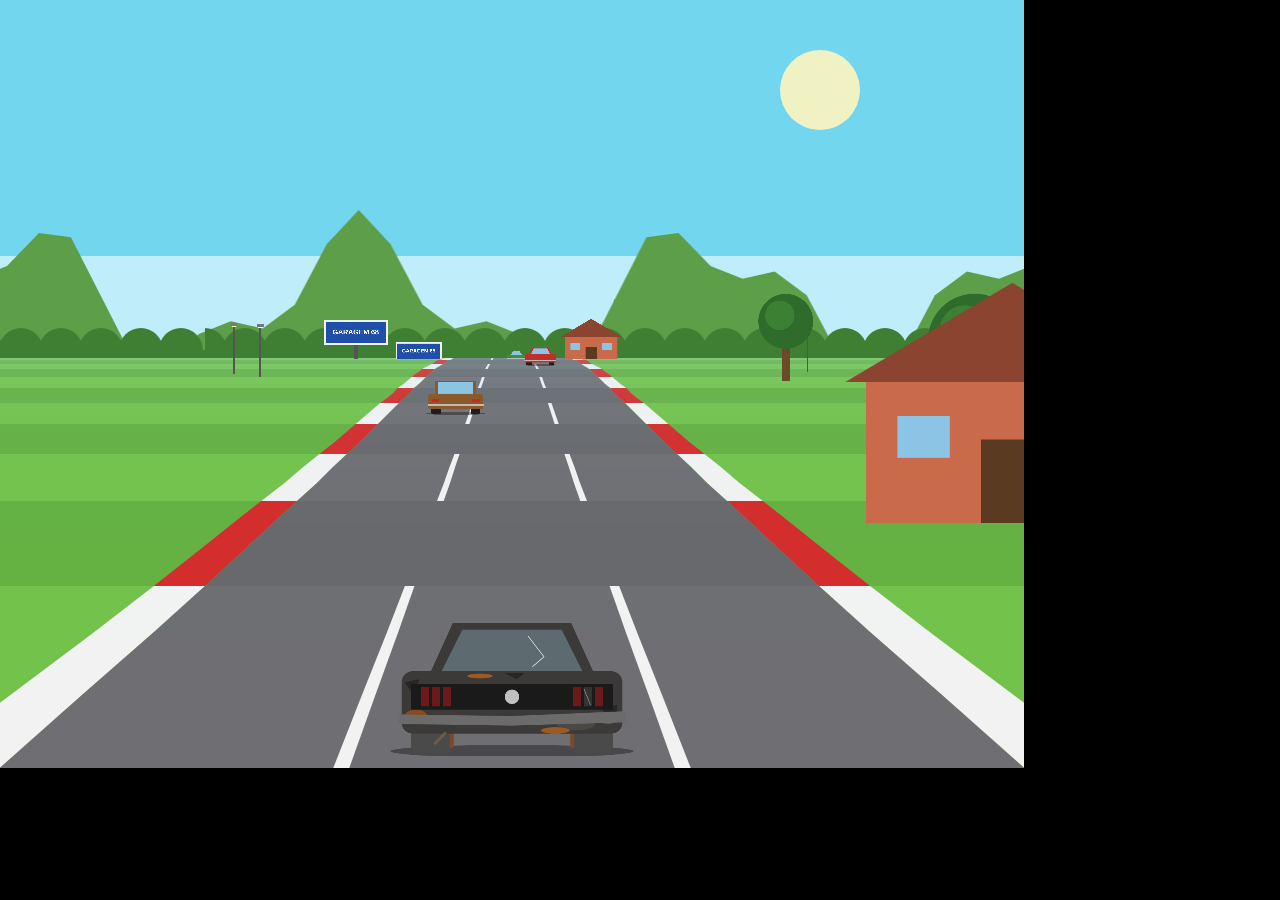
<file: docs/arquitetura/referencia/prototipo-render.html>
<!doctype html><html><body style="margin:0;background:#000"><canvas id=c width=1024 height=768></canvas>
<!-- PROTÓTIPO DE REFERÊNCIA (não é código do jogo). Abrir via servidor: http://localhost:8080/docs/arquitetura/referencia/prototipo-render.html?t=t1&z=31000&x=0.1&s=0.4&st=ferrado
     Parâmetros: t=pista, z=posição, x=lateral do jogador, s=direção -1..1, st=ferrado|rest|max, mode=cars. Mostra as fórmulas de 07 §7.1, §7.6 e §7.7 funcionando. Simplificações do protótipo: o deslocamento do fundo usa a posição em vez de 07 §7.7 (curva × velocidade) e os adversários são fixos. -->
<script>
let M,TR,TH,B;
async function boot(){const g=f=>fetch('../dados/'+f).then(r=>r.json());[M,TR,TH,B]=await Promise.all([g('assets.manifest.json'),g('tracks.json'),g('themes.json'),g("balance.json")]);SEG=B.physics.segmentLength;main();}
function paint(ctx,shapes){for(const s of shapes){ctx.save();ctx.globalAlpha=s.a??1;ctx.fillStyle=s.fill||'#f0f';ctx.strokeStyle=s.stroke||'#f0f';
 switch(s.t){case'rect':ctx.fillRect(s.x,s.y,s.w,s.h);break;case'rrect':ctx.beginPath();ctx.roundRect(s.x,s.y,s.w,s.h,s.r);ctx.fill();break;
 case'circle':ctx.beginPath();ctx.arc(s.x,s.y,s.r,0,7);ctx.fill();break;case'ellipse':ctx.beginPath();ctx.ellipse(s.x,s.y,s.rx,s.ry,0,0,7);ctx.fill();break;
 case'poly':ctx.beginPath();s.pts.forEach((p,i)=>i?ctx.lineTo(p[0],p[1]):ctx.moveTo(p[0],p[1]));ctx.closePath();ctx.fill();break;
 case'line':ctx.lineWidth=s.w;ctx.lineCap='round';ctx.beginPath();ctx.moveTo(s.x1,s.y1);ctx.lineTo(s.x2,s.y2);ctx.stroke();break;
 case'text':ctx.font=`bold ${s.size}px sans-serif`;ctx.textAlign='center';ctx.textBaseline='middle';ctx.fillText(s.text,s.x,s.y);break;}ctx.restore();}}
const cache={};function img(id,scale=2){if(cache[id])return cache[id];const a=M.images[id];const c=document.createElement('canvas');c.width=a.size[0]*scale;c.height=a.size[1]*scale;const x=c.getContext('2d');x.scale(scale,scale);paint(x,a.ph);return cache[id]=c;}
const order=["sombra","neon","pneus","rodas","carroceria","pintura","ferrugem","amassados","faixas","adesivos","vidros","capo","escapamento","parachoques","farois","aero","aerofolio","luzes"];
const STATES={ferrado:{sombra:"base",pneus:"careca",rodas:"enferrujada",carroceria:"base",pintura:"desbotada",ferrugem:"ferrugem",amassados:"amassado",vidros:"trincado",escapamento:"furado",parachoques:"amassado",farois:"trincado"},
rest:{sombra:"base",pneus:"novo",rodas:"original",carroceria:"base",pintura:"preta_brilhante",vidros:"limpo",escapamento:"simples",parachoques:"cromado",farois:"novo"},
max:{sombra:"base",neon:"azul",pneus:"slick",rodas:"cinco_raios",carroceria:"base",pintura:"preta_brilhante",faixas:"dupla_branca",adesivos:"numero_68",vidros:"limpo",capo:"compressor",escapamento:"esportivo",parachoques:"cromado",farois:"novo",aero:"kit",aerofolio:"asa_alta",luzes:"auxiliares"}};
function composite(view,st){const a=M.images[`car.${view}.sombra.base`];const c=document.createElement('canvas');c.width=a.size[0]*2;c.height=a.size[1]*2;const x=c.getContext('2d');
 for(const l of order){if(!st[l])continue;x.drawImage(img(`car.${view}.${l}.${st[l]}`),0,0);}return c;}
// ---- road build (07 §7.1)
let SEG;
const easeIn=(a,b,p)=>a+(b-a)*p*p, easeOut=(a,b,p)=>a+(b-a)*(1-(1-p)*(1-p)), easeInOut=(a,b,p)=>a+(b-a)*((-Math.cos(p*Math.PI)/2)+0.5);
function buildRoad(t){const segs=[];let y=0;
 for(const s of t.sections){const [e,h,l]=s.n,tot=e+h+l,y0=y,y1=y+s.hill*SEG;
  for(let n=0;n<tot;n++){const c=n<e?easeIn(0,s.curve,n/e):n<e+h?s.curve:easeOut(s.curve,0,(n-e-h)/l);
   const i=segs.length;segs.push({index:i,curve:c,p1:{world:{y:i?segs[i-1].p2.world.y:0,z:i*SEG},camera:{},screen:{}},p2:{world:{y:easeInOut(y0,y1,(n+1)/tot),z:(i+1)*SEG},camera:{},screen:{}},sprites:[],cars:[]});}
  y=y1;}
 return segs;}
function project(p,camX,camY,camZ,depth,W,H,rw){p.camera.x=(p.world.x||0)-camX;p.camera.y=p.world.y-camY;p.camera.z=p.world.z-camZ;
 p.screen.scale=depth/p.camera.z;p.screen.x=Math.round(W/2+p.screen.scale*p.camera.x*W/2);p.screen.y=Math.round(H/2-p.screen.scale*p.camera.y*H/2);p.screen.w=Math.round(p.screen.scale*rw*W/2);}
function poly(ctx,x1,y1,x2,y2,x3,y3,x4,y4,c){ctx.fillStyle=c;ctx.beginPath();ctx.moveTo(x1,y1);ctx.lineTo(x2,y2);ctx.lineTo(x3,y3);ctx.lineTo(x4,y4);ctx.closePath();ctx.fill();}
function render(ctx,trackId,pos,playerX,steer,state,W,H){
 const t=TR.tracks.find(t=>t.id===trackId),th=TH.themes[t.theme],col=th.colors,R=B.render;
 const segs=buildRoad(t),N=segs.length,L=N*SEG;
 // scatter (07): rng mulberry32
 let a=t.scatter.seed>>>0;const rng=()=>{a|=0;a=a+0x6D2B79F5|0;let x=Math.imul(a^a>>>15,1|a);x=x+Math.imul(x^x>>>7,61|x)^x;return((x^x>>>14)>>>0)/4294967296;};
 for(let i=0;i<N;i++){ if(rng()<t.scatter.per100/100){const side=rng()<0.5?-1:1;const off=side*(t.scatter.minOffset+rng()*(t.scatter.maxOffset-t.scatter.minOffset));segs[i].sprites.push({id:th.decor[Math.floor(rng()*th.decor.length)],offset:off});}}
 segs[0].sprites.push({id:'dec.largada',offset:0});
 let sIdx=0;for(const s of t.sections){if(Math.abs(s.curve)>=3){const id=s.curve>0?'dec.placa_dir':'dec.placa_esq';const o=s.curve>0?-1.4:1.4;for(const k of[10,0]){const j=(sIdx-k+N)%N;segs[j].sprites.push({id,offset:o});}}sIdx+=s.n[0]+s.n[1]+s.n[2];}
 const depth=1/Math.tan((R.fieldOfView/2)*Math.PI/180),camH=R.cameraHeight,playerZ=camH*depth,rw=R.roadHalfWidth;
 const base=segs[Math.floor(pos/SEG)%N],basePct=(pos%SEG)/SEG;
 const playerSeg=segs[Math.floor((pos+playerZ)/SEG)%N],playerPct=((pos+playerZ)%SEG)/SEG;
 const playerY=playerSeg.p1.world.y+(playerSeg.p2.world.y-playerSeg.p1.world.y)*playerPct;
 // cars
 const opp=[["o03",-0.45,2600],["o05",0.4,5200],["o01",0.1,9000]];
 for(const [id,x,dz] of opp){const z=(pos+playerZ+dz)%L;segs[Math.floor(z/SEG)].cars.push({id,offset:x,z});}
 // background
 ctx.fillStyle=col.sky;ctx.fillRect(0,0,W,H/2);ctx.fillStyle=col.fog;ctx.fillRect(0,H/2,W,H/2);
 for(const [k,sp] of [["sky",0],["hills",0.3],["trees",0.6]]){const im=img(th.bg[k],1);const off=(pos*0.0002*sp)%1;const h=H*0.5;const yo=0;
  const sx=Math.floor(off*im.width);ctx.drawImage(im,sx,0,im.width-sx,im.height,0,yo,W*(1-off),h);if(sx>0)ctx.drawImage(im,0,0,sx,im.height,W*(1-off),yo,W*off,h);}
 let maxy=H,x=0,dx=-(base.curve*basePct);
 for(let n=0;n<R.drawDistance;n++){const seg=segs[(base.index+n)%N],looped=seg.index<base.index;
  seg.fog=1/Math.pow(Math.E,(n/R.drawDistance)**2*R.fogDensity);seg.clip=maxy;
  project(seg.p1,playerX*rw-x,playerY+camH,pos-(looped?L:0),depth,W,H,rw);
  project(seg.p2,playerX*rw-x-dx,playerY+camH,pos-(looped?L:0),depth,W,H,rw);
  x+=dx;dx+=seg.curve;
  if(seg.p1.camera.z<=depth||seg.p2.screen.y>=seg.p1.screen.y||seg.p2.screen.y>=maxy)continue;
  const p1=seg.p1.screen,p2=seg.p2.screen,dark=Math.floor(seg.index/R.rumbleLength)%2;
  ctx.fillStyle=dark?col.grassDark:col.grassLight;ctx.fillRect(0,p2.y,W,p1.y-p2.y);
  const r1=p1.w/Math.max(6,2*R.lanes),r2=p2.w/Math.max(6,2*R.lanes);
  poly(ctx,p1.x-p1.w-r1,p1.y,p1.x-p1.w,p1.y,p2.x-p2.w,p2.y,p2.x-p2.w-r2,p2.y,dark?col.rumbleDark:col.rumbleLight);
  poly(ctx,p1.x+p1.w+r1,p1.y,p1.x+p1.w,p1.y,p2.x+p2.w,p2.y,p2.x+p2.w+r2,p2.y,dark?col.rumbleDark:col.rumbleLight);
  poly(ctx,p1.x-p1.w,p1.y,p1.x+p1.w,p1.y,p2.x+p2.w,p2.y,p2.x-p2.w,p2.y,dark?col.roadDark:col.roadLight);
  if(!dark){const l1=p1.w/32,l2=p2.w/32;for(let ln=1;ln<R.lanes;ln++){const f=-1+2*ln/R.lanes;poly(ctx,p1.x+f*p1.w-l1/2,p1.y,p1.x+f*p1.w+l1/2,p1.y,p2.x+f*p2.w+l2/2,p2.y,p2.x+f*p2.w-l2/2,p2.y,col.lane);}}
  if(seg.fog<1){ctx.globalAlpha=1-seg.fog;ctx.fillStyle=col.fog;ctx.fillRect(0,p2.y,W,p1.y-p2.y);ctx.globalAlpha=1;}
  maxy=p1.y;}
 function sprite(id,scale,destX,destY,offX,clipY){const a=M.images[id];const im=img(id);const ww=(a.worldW|| (id.startsWith('opp')?rw*B.physics.car.width:500));
  const w=scale*ww*W/2, h=w*a.size[1]/a.size[0];const dx=destX+w*(offX??-0.5),dy=destY-h;const clipH=clipY?Math.max(0,dy+h-clipY):0;if(clipH<h)ctx.drawImage(im,0,0,im.width,im.height-im.height*clipH/h,dx,dy,w,h-clipH);}
 for(let n=R.drawDistance-1;n>0;n--){const seg=segs[(base.index+n)%N];
  for(const c of seg.cars){const pct=(c.z%SEG)/SEG,sc=seg.p1.screen.scale+(seg.p2.screen.scale-seg.p1.screen.scale)*pct;
   const sx=seg.p1.screen.x+(seg.p2.screen.x-seg.p1.screen.x)*pct+sc*c.offset*rw*W/2,sy=seg.p1.screen.y+(seg.p2.screen.y-seg.p1.screen.y)*pct;sprite(`opp.${c.id}.rear`,sc,sx,sy,-0.5,seg.clip);}
  for(const s of seg.sprites){const sc=seg.p1.screen.scale,sx=seg.p1.screen.x+sc*s.offset*rw*W/2,sy=seg.p1.screen.y;sprite(s.id,sc,sx,sy,-0.5,seg.clip);}
  if(seg===playerSeg){const sc=depth/playerZ;const car=composite('rear',STATES[state]);const w=sc*rw*B.physics.car.width*W/2,h=w*200/320;
   ctx.save();ctx.translate(W/2,H-12);ctx.rotate(steer*B.render.steerTilt);ctx.drawImage(car,-w/2,-h,w,h);ctx.restore();}}
}
function main(){const ctx=document.getElementById('c').getContext('2d');
const P=new URLSearchParams(location.search);
if(P.get('mode')==='cars'){ctx.fillStyle='#777';ctx.fillRect(0,0,1024,768);
 ['ferrado','rest','max'].forEach((s,i)=>{ctx.drawImage(composite('rear',STATES[s]),20+i*330,20,320,200);ctx.drawImage(composite('side',STATES[s]),20+(i%2)*500,260+Math.floor(i/2)*250,480,180);});}
else render(ctx,P.get('t')||'t1',+(P.get('z')||40000),+(P.get('x')||0),+(P.get('s')||0),P.get('st')||'ferrado',1024,768);}
boot();
</script></body></html>
</file>
